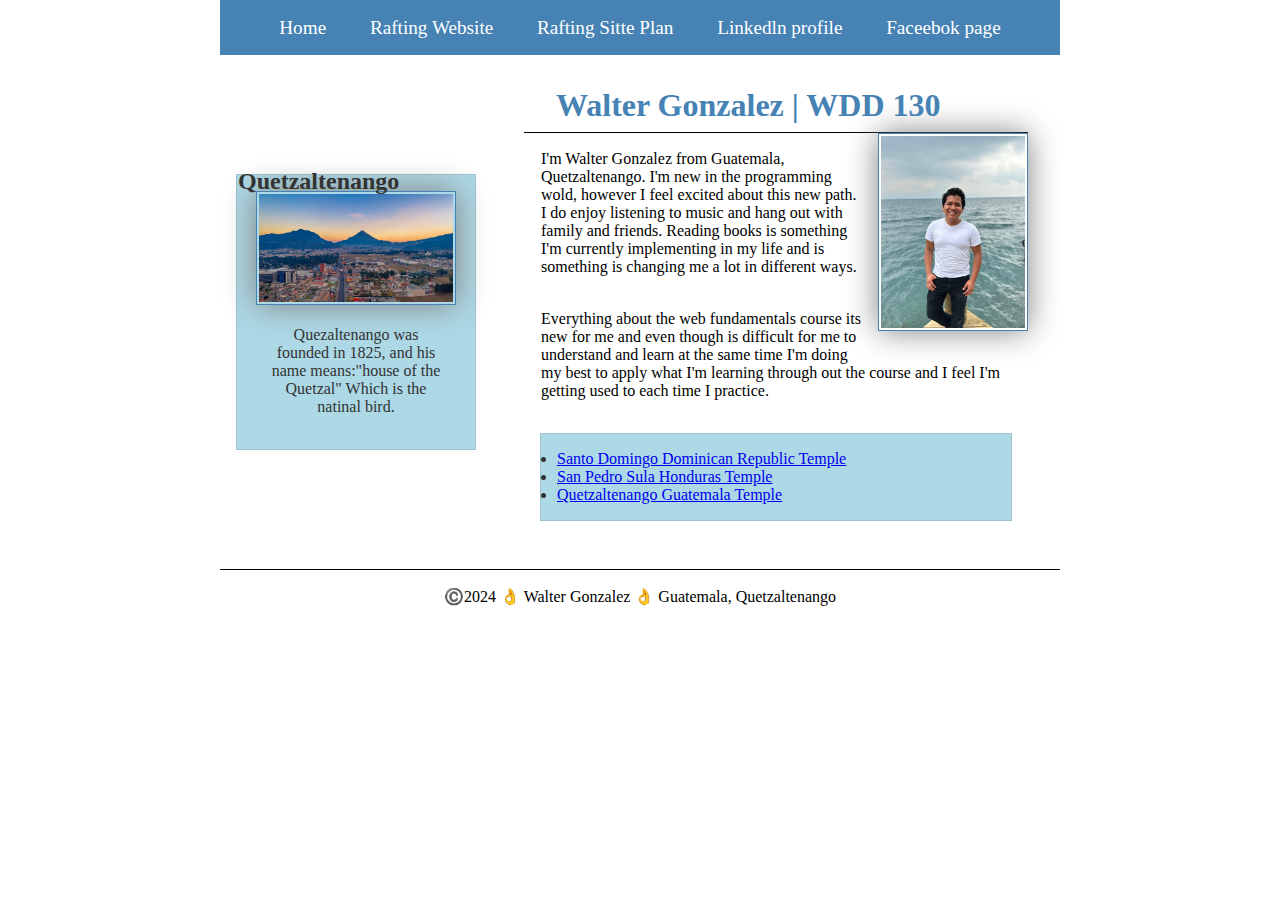
<file: index.html>
<!DOCTYPE html>
<html lang="en-US">
<head>
    
    <meta charset="UTF-8">
    <meta name="viewport" content="width=device-width, initial-scale=1.0">
    <meta name="description" content="Walter Gonzalez's BYU-Idaho WDD 130 course home page">
    <meta name="author" content="Walter Gonzalez">
    <title>Walter Gonzalez | WDD 130</title>
    <link rel="stylesheet" href="styles/styles.css">
</head>
<body>
    <header>
        <nav>
            <a href="#">Home</a>
            <a href="wwr/about.html">Rafting Website</a>
            <a href="wwr/site-plan-rafting.html">Rafting Sitte Plan</a>
            <a href="https://www.linkedin.com/in/walter-gonzalez-1a3a481b8/">Linkedln profile</a>
            <a href="https://www.facebook.com/?locale=es_LA">Faceebok page</a>
        </nav>

    </header>

    <div class="grid">
        <main>

            <h1>Walter Gonzalez | WDD 130</h1>
            <img src="images/image.jpg" alt="Walter" width="200">

            <p>I'm Walter Gonzalez from Guatemala, Quetzaltenango. I'm new in the programming wold, however I feel excited about this new path. 
                I do enjoy listening to music and hang out with family and friends. Reading books is something I'm currently implementing in my life
                and is something is changing me a lot in different ways. 
                <p>
                Everything about the web fundamentals course its new for me and even though is difficult for me to understand and learn at the same time I'm doing 
                my best to apply what I'm learning through out the course and I feel I'm getting used to each time I practice. 
                

                

                
         <ul class="box">


            <li><a href="https://www.churchofjesuschrist.org/temples/details/santo-domingo-dominican-republic-temple?lang=eng">Santo Domingo Dominican Republic Temple</a></li>
            <li><a href="https://www.churchofjesuschrist.org/temples/details/san-pedro-sula-honduras-temple?lang=eng">San Pedro Sula Honduras Temple</a></li>
            <li><a href="https://www.churchofjesuschrist.org/temples/details/quetzaltenango-guatemala-temple?lang=eng">Quetzaltenango Guatemala Temple</a></li>



        </ul>

        </main>



            <aside class="box">

                    <h2>Quetzaltenango</h2>
                    <img src="images/Quetzaltenango.jpg" alt="Quetzaltenango">
                    <p>Quezaltenango was founded in 1825, and his name means:"house of the Quetzal" Which is the natinal bird. </p>


            </aside>
    </div>

    <footer>
        <p>©️2024 👌 Walter Gonzalez 👌 Guatemala, Quetzaltenango</p>

    </footer>

</body>
<!--January 22 - 2024-->
</html>
</file>
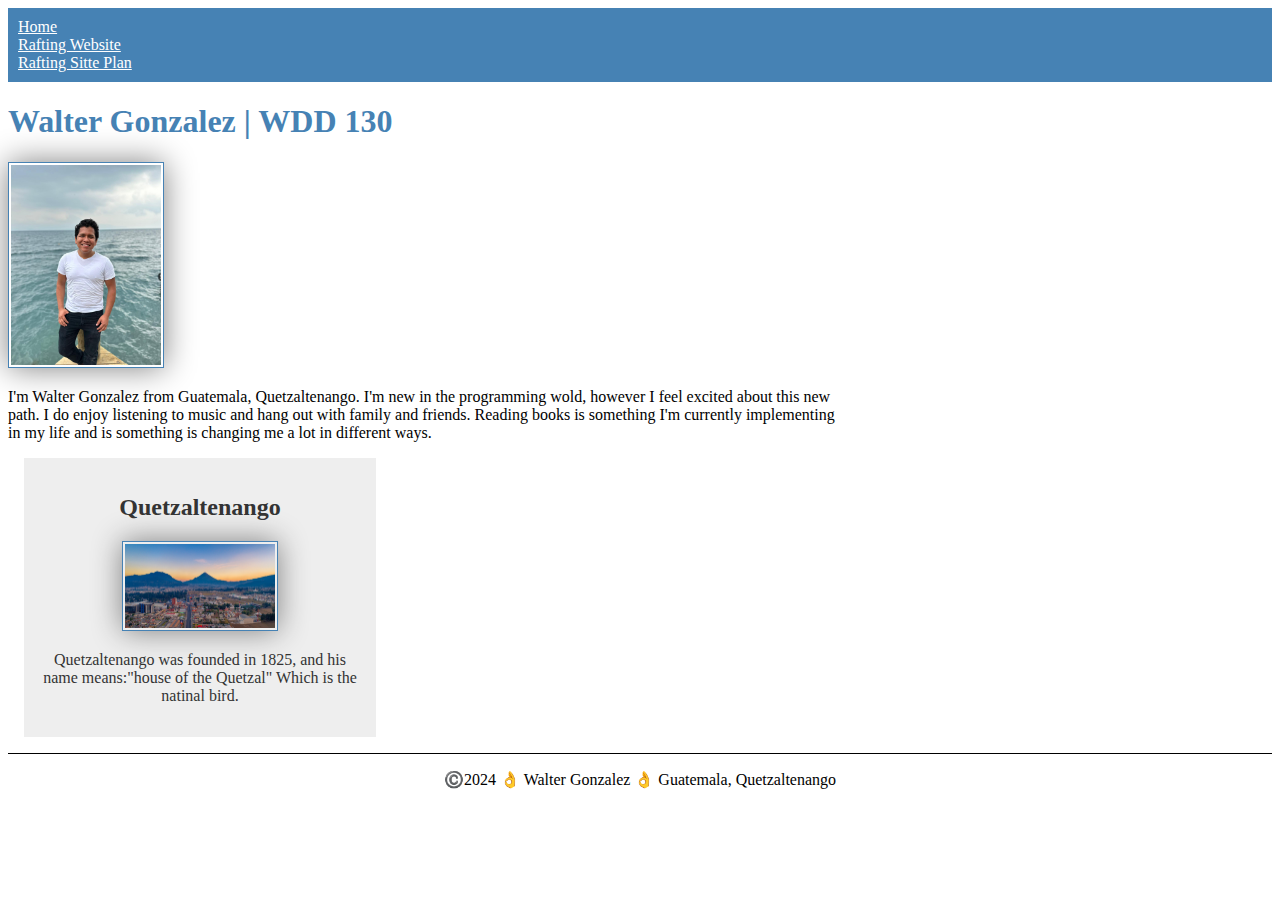
<file: week01/index.html>
<!DOCTYPE html>
<html lang="en-US">
<head>
    
    <meta charset="UTF-8">
    <meta name="viewport" content="width=device-width, initial-scale=1.0">
    <meta name="description" content="Walter Gonzalez's BYU-Idaho WDD 130 course home page">
    <meta name="author" content="Walter Gonzalez">
    <title>Walter Gonzalez | WDD 130</title>
    <link rel="stylesheet" href="styles/styles.css">
</head>
<body>
    <header>
        <nav>
            <a href="#">Home</a>
            <a href="wwr/">Rafting Website</a>
            <a href="wwr/site-plan-rafting.html">Rafting Sitte Plan</a>
        </nav>

    </header>

    <main>
        <h1>Walter Gonzalez | WDD 130</h1>
        <img src="images/image.jpg" alt="Walter" width="200">
        <p>I'm Walter Gonzalez from Guatemala, Quetzaltenango. I'm new in the programming wold, however I feel excited about this new path. 
            I do enjoy listening to music and hang out with family and friends. Reading books is something I'm currently implementing in my life
            and is something is changing me a lot in different ways. 
        </p>

        <aside>
            <h2>Quetzaltenango</h2>
            <img src="images/Quetzaltenango.jpg" alt="Quetzaltenango">
            <p>Quetzaltenango was founded in 1825, and his name means:"house of the Quetzal" Which is the natinal bird. </p>
        </aside>
    </main>

    <footer>
        <p>©️2024 👌 Walter Gonzalez 👌 Guatemala, Quetzaltenango</p>

    </footer>

</body>
</html>
</file>
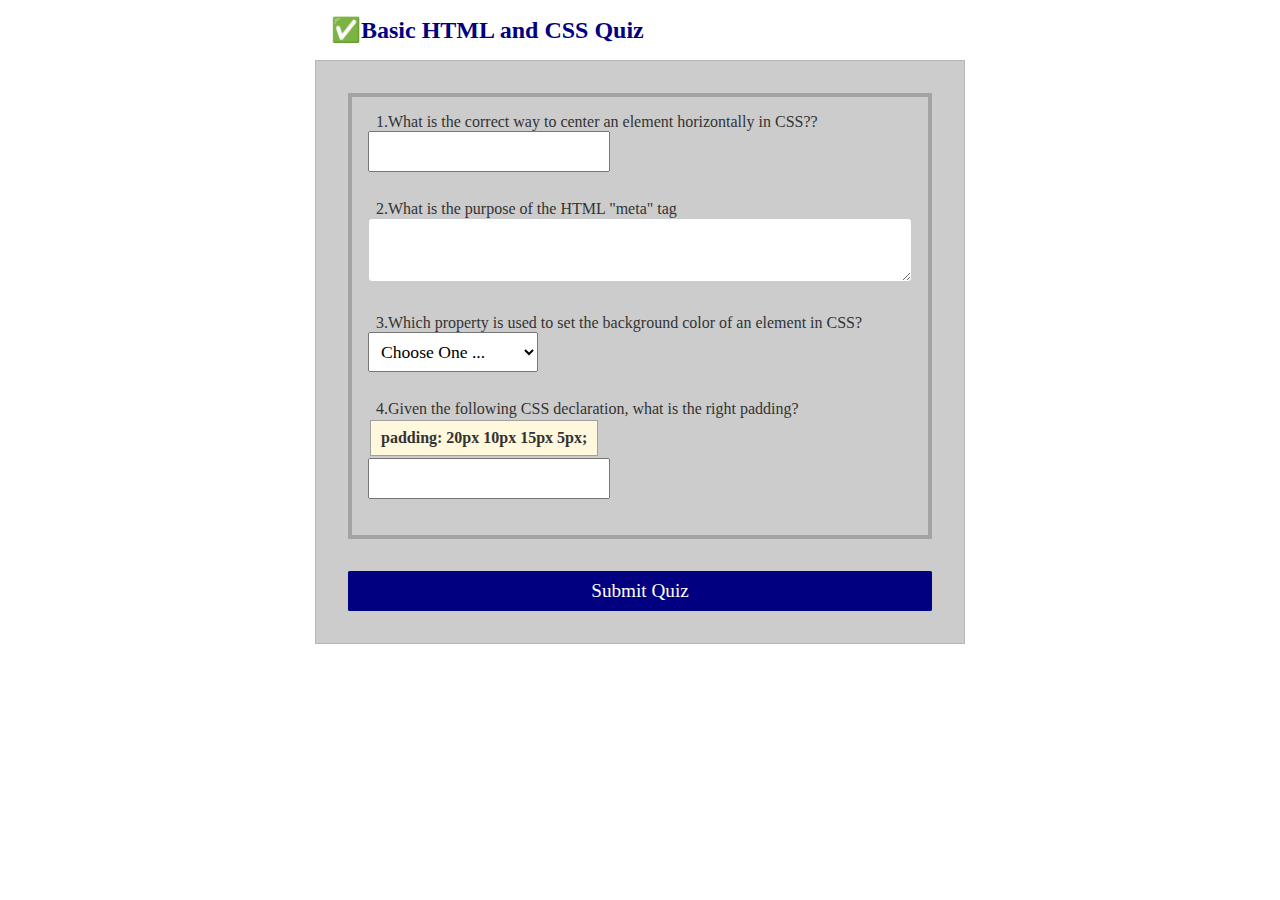
<file: quiz.html>
<!DOCTYPE html>
<html lang="en">
<head>
    <meta charset="UTF-8">
    <meta name="viewport" content="width=device-width, initial-scale=1.0">
    <title>Basic HTML and CSS Quiz</title>
    <meta name="author" content="Walter Gonzalez">
    <meta name="description" content="Quiz applying concepts learnt during week 05">
    <link rel="stylesheet" href="styles/quiz.css">
</head>
<body>
    <header>
        <h1>✅Basic HTML and CSS Quiz</h1>
    </header>

    <main>
        <form>
            <fieldset>
                <div class="form-item column2">
                    <label for="q1">1.What is the correct way to center an element horizontally in CSS??</label>
                    <input type="text" id="q1" name="q1">
                </div>


                <div class="form-item column2">
                    <label for="q2">2.What is the purpose of the HTML "meta" tag</label>
                    <textarea name="q2" id="q2" cols="150" rows="2"></textarea>

                </div>    

                <div class="form-item column1">
                    <label for="q3">3.Which property is used to set the background color of an element in CSS?</label>
                    <select name="q3" id="q3">
                        <option value="" selected disabled>Choose One ...</option>
                        <option value="color">Color</option>
                        <option value="background-color">Background-Color</option>
                        <option value="background">Background</option>
                    </select>
                </div>

                <div class="form-item column2">
                    <label for="q4">4.Given the following CSS declaration, what is the right padding?</label>
                    <table>
                        <thead>
                            <tr>
                                <th scope="row">padding: 20px 10px 15px 5px;</th>
                            </tr>
                        </thead>
                    </table>
                    
                    <input type="number" id="q4" name="q4"> 
                </div>

            </fieldset>
            <button type="submit">Submit Quiz</button>
        </form>
    </main>
    
</body>
</html>
</file>
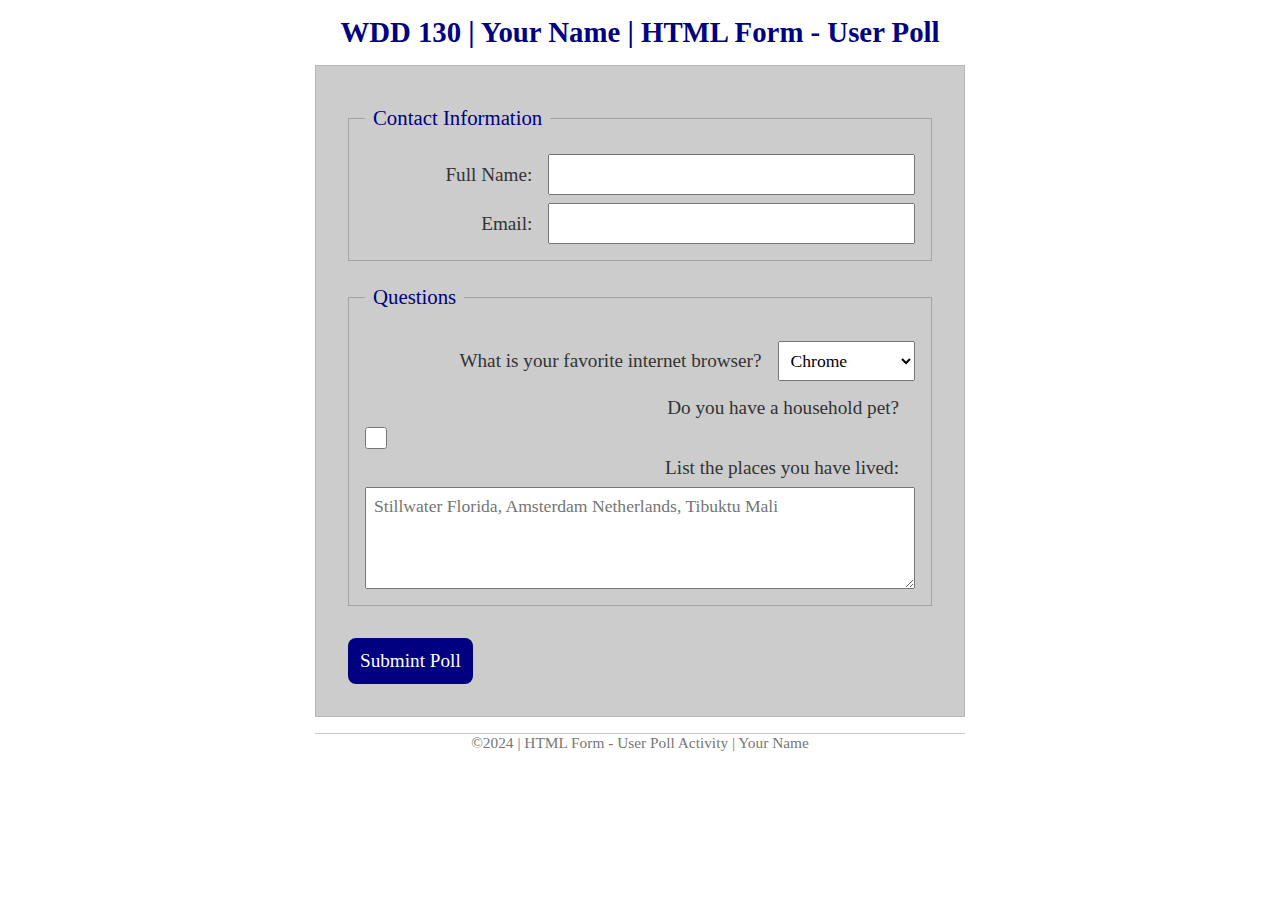
<file: 05week/poll-form.html>
<!DOCTYPE html>
<html lang="en">
<head>
    <meta charset="UTF-8">
    <meta name="viewport" content="width=device-width, initial-scale=1.0">
    <title>WDD 130 | HTML Form - User Poll</title>
    <link rel="stylesheet" href="/05week/styles/poll-form.css">
</head>
<body>
    <header>
        <h1>WDD 130 | Your Name | HTML Form - User Poll</h1>
    </header>

    <main>
        <form>
            <fieldset>
                <legend>Contact Information</legend>
                <div class="form-item column2">
                    <label for="fullname">Full Name:</label>
                    <input type="text" id="fullname" name="fullname">
                </div>

                <div class="form-item column2">
                    <label for="useremail">Email:</label>
                    <input type="email" id="useremail" name="useremail">
                </div>
            </fieldset>
            <fieldset>
                <legend>Questions</legend>
                <div class="form-item column1">
                    <label for="browser">What is your favorite internet browser?</label>
                    <select id="browser" name="browser">
                        <option value="chrome">Chrome</option>
                        <option value="firefox">Firefox</option>
                        <option value="safary">Safary</option>
                        <option value="edge">Edge</option>
                        <option value="brave">Brave</option>
                        <option value="other">Other</option>
                    </select>
                </div>
                <label for="pet">Do you have a household pet?</label>
                <input type="checkbox" id="pet" name="pet">
                <label for="feedback">List the places you have lived:</label>
                <textarea name="feedback" id="feedback" rows="4" placeholder="Stillwater Florida, Amsterdam Netherlands, Tibuktu Mali"></textarea>
            </fieldset>
            <button type="submit">Submint Poll</button>
        </form>

    </main>

    <footer>
        <p>©2024 | HTML Form - User Poll Activity | Your Name</p>
    </footer>
    
</body>
</html>
</file>
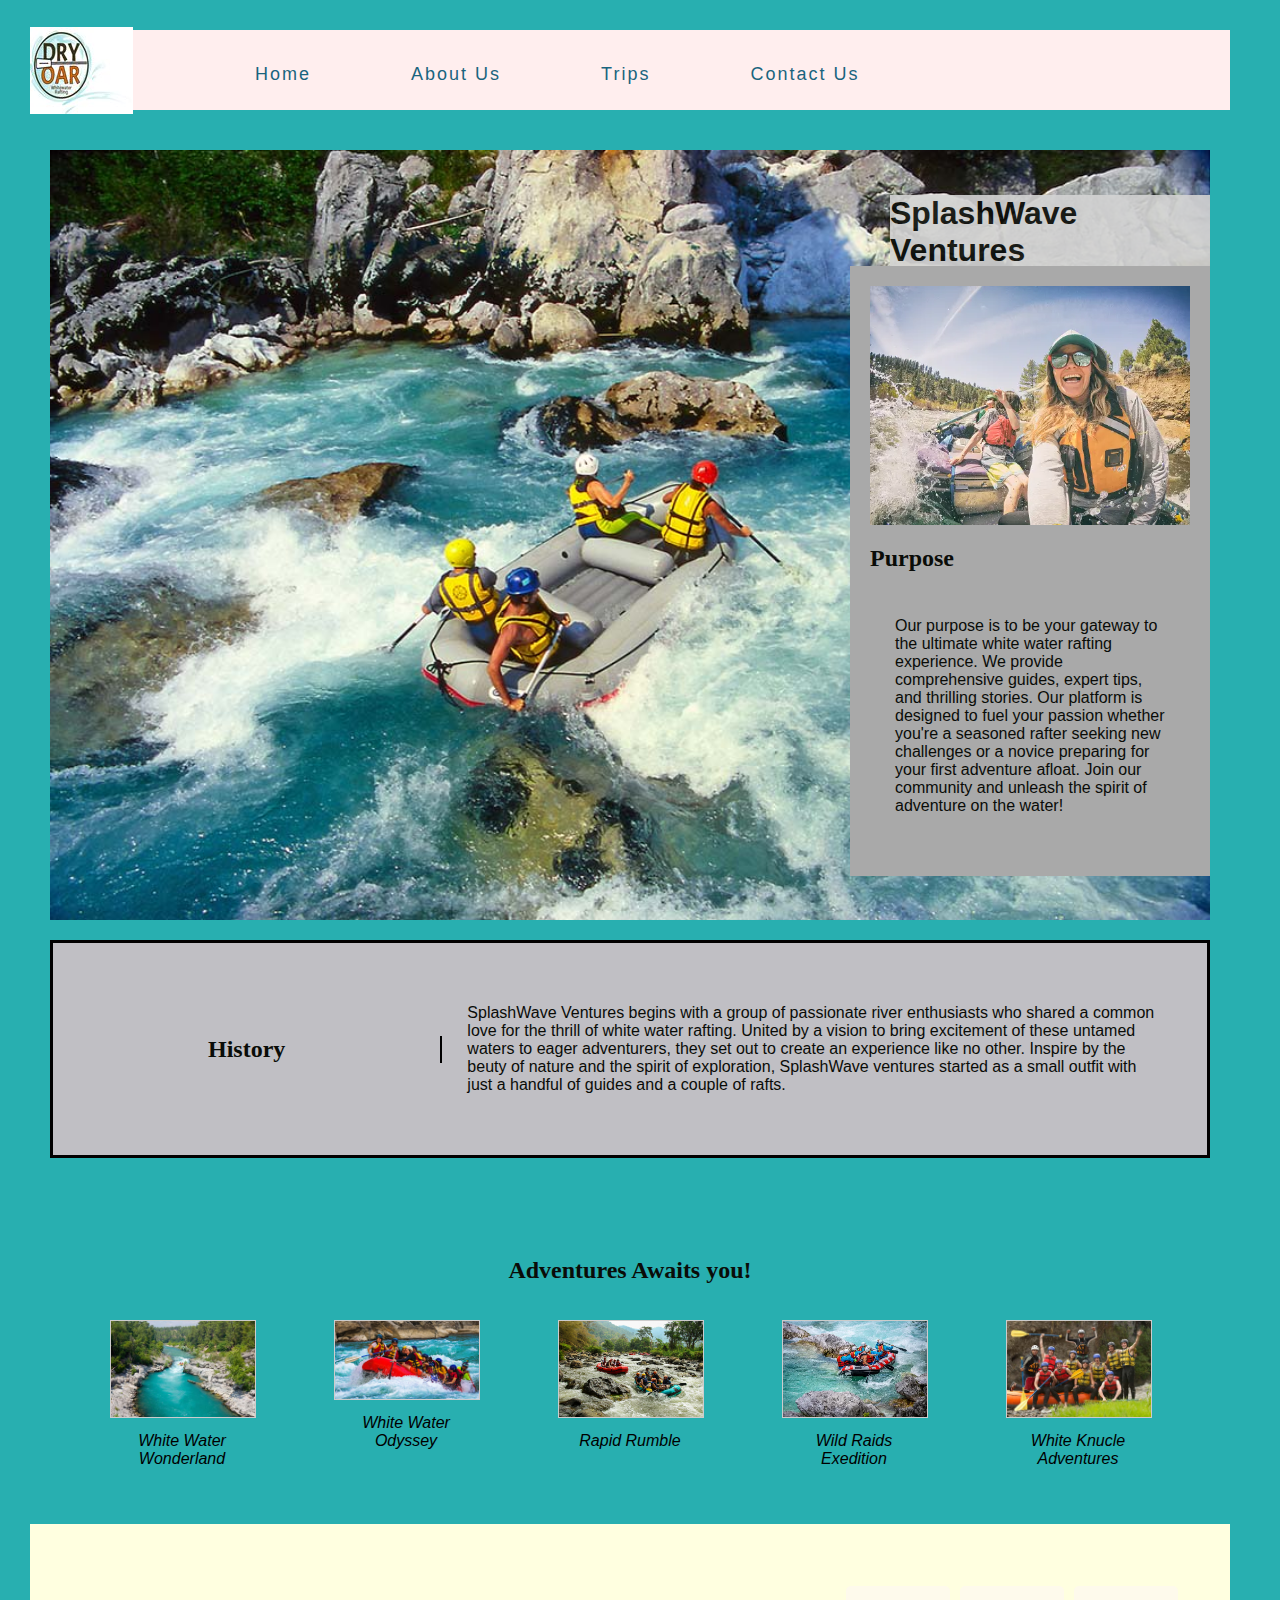
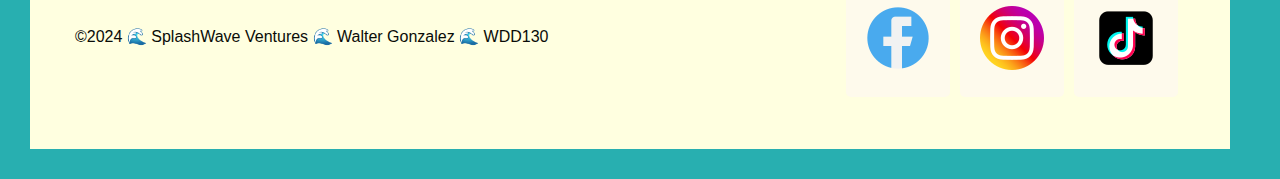
<file: wwr/about.html>
<!DOCTYPE html>
<html lang="en-Us">

<head>
    <meta charset="UTF-8">
    <meta name="viewport" content="width=device-width, initial-scale=1.0">
    <title>SplashWave Ventures </title>
    <meta name="author" content="Walter Gonzalez">
    <meta name="description" content="SplashWave Ventures is a platform founded by Walter Gonzalez, offering comprehensive guides and expert tips for white water rafting enthusiasts. 
    Discover thrilling stories and join our community to unleash the spirit of adventure on the water. Learn about our history, exciting rafting trips, and get in touch with us for your next adventure.">
    <link rel="stylesheet" href="styles/rafting.css">
</head>


<body>
  <div class="navbar">
    <div class="logo">
        <img src="images/logo_footer.jpg" alt="White Water Rafting logo">

        <nav class="menu">
            <ul>
                <li><a href="index.html">Home</a></li>
                <li><a href="about.html">About Us</a></li>
                <li><a href="trips.html">Trips</a></li>
                <li><a href="contact.html">Contact Us</a></li>
            </ul>
        </nav>
    </div>
</div>
<main>

    <div class="hero">
        <img src="images/hero.jpeg" alt="Hero image ">
        <h1>SplashWave Ventures</h1>

        <article>
            
            <img src="images/happy.jpeg" alt="happy_client">
            <h2>Purpose</h2>
            <p>Our purpose is to be your gateway to the ultimate white water rafting experience. We provide comprehensive guides, expert tips, and thrilling stories. 
            Our platform is designed to fuel your passion whether you're a seasoned rafter seeking new challenges or a novice preparing for your first adventure afloat. Join our community and unleash the spirit of adventure on the water!</p>
        
        </article>

    </div>
        <section class="history-section">

        <h2>History</h2>
        <p>SplashWave Ventures begins with a group of passionate river enthusiasts who shared a common love for the thrill of white water rafting. 
            United by a vision to bring excitement of these untamed waters to eager adventurers, they set out to create an experience like no other. 
            Inspire by the beuty of nature and the spirit of exploration, SplashWave ventures started as a small outfit with just a handful of guides and a couple of rafts. </p>
        </section>

        <section class="adventures-section">
            <h2>Adventures Awaits you!</h2>
            <div class="adventures-container">
              <figure>
                <img src="images/fisrt.jpeg" alt="Adventure 1">
                <figcaption>White Water Wonderland</figcaption>
              </figure>
              <figure>
                <img src="images/second.jpeg" alt="Adventure 2">
                <figcaption>White Water Odyssey</figcaption>
              </figure>
              <figure>
                <img src="images/third.jpeg" alt="Adventure 3">
                <figcaption>Rapid Rumble</figcaption>
              </figure>
              <figure>
                <img src="images/fourth.jpeg" alt="Adventure 4">
                <figcaption>Wild Raids Exedition</figcaption>
              </figure>
              <figure>
                <img src="images/fiveth.png" alt="Adventure 5">
                <figcaption>White Knucle Adventures</figcaption>
              </figure>
            </div>
          </section>
          

</main>

<footer>
    <p>©2024 🌊 SplashWave Ventures 🌊 Walter Gonzalez 🌊 WDD130</p>

    <nav class="sociallinks">

        <a href="https://www.facebook.com/">
        <img src="images/facebook.png" alt="facebook">
        </a>
        <a href="https://www.instagram.com/">
            <img src="images/instagram.jpg" alt="Instagram">
        </a>
        <a href="https://www.tiktok.com/es/">
            <img src="images/ticktok.png" alt="Ticktok">
        </a>

    </nav>
        

</footer>

</body>

</html>
</file>
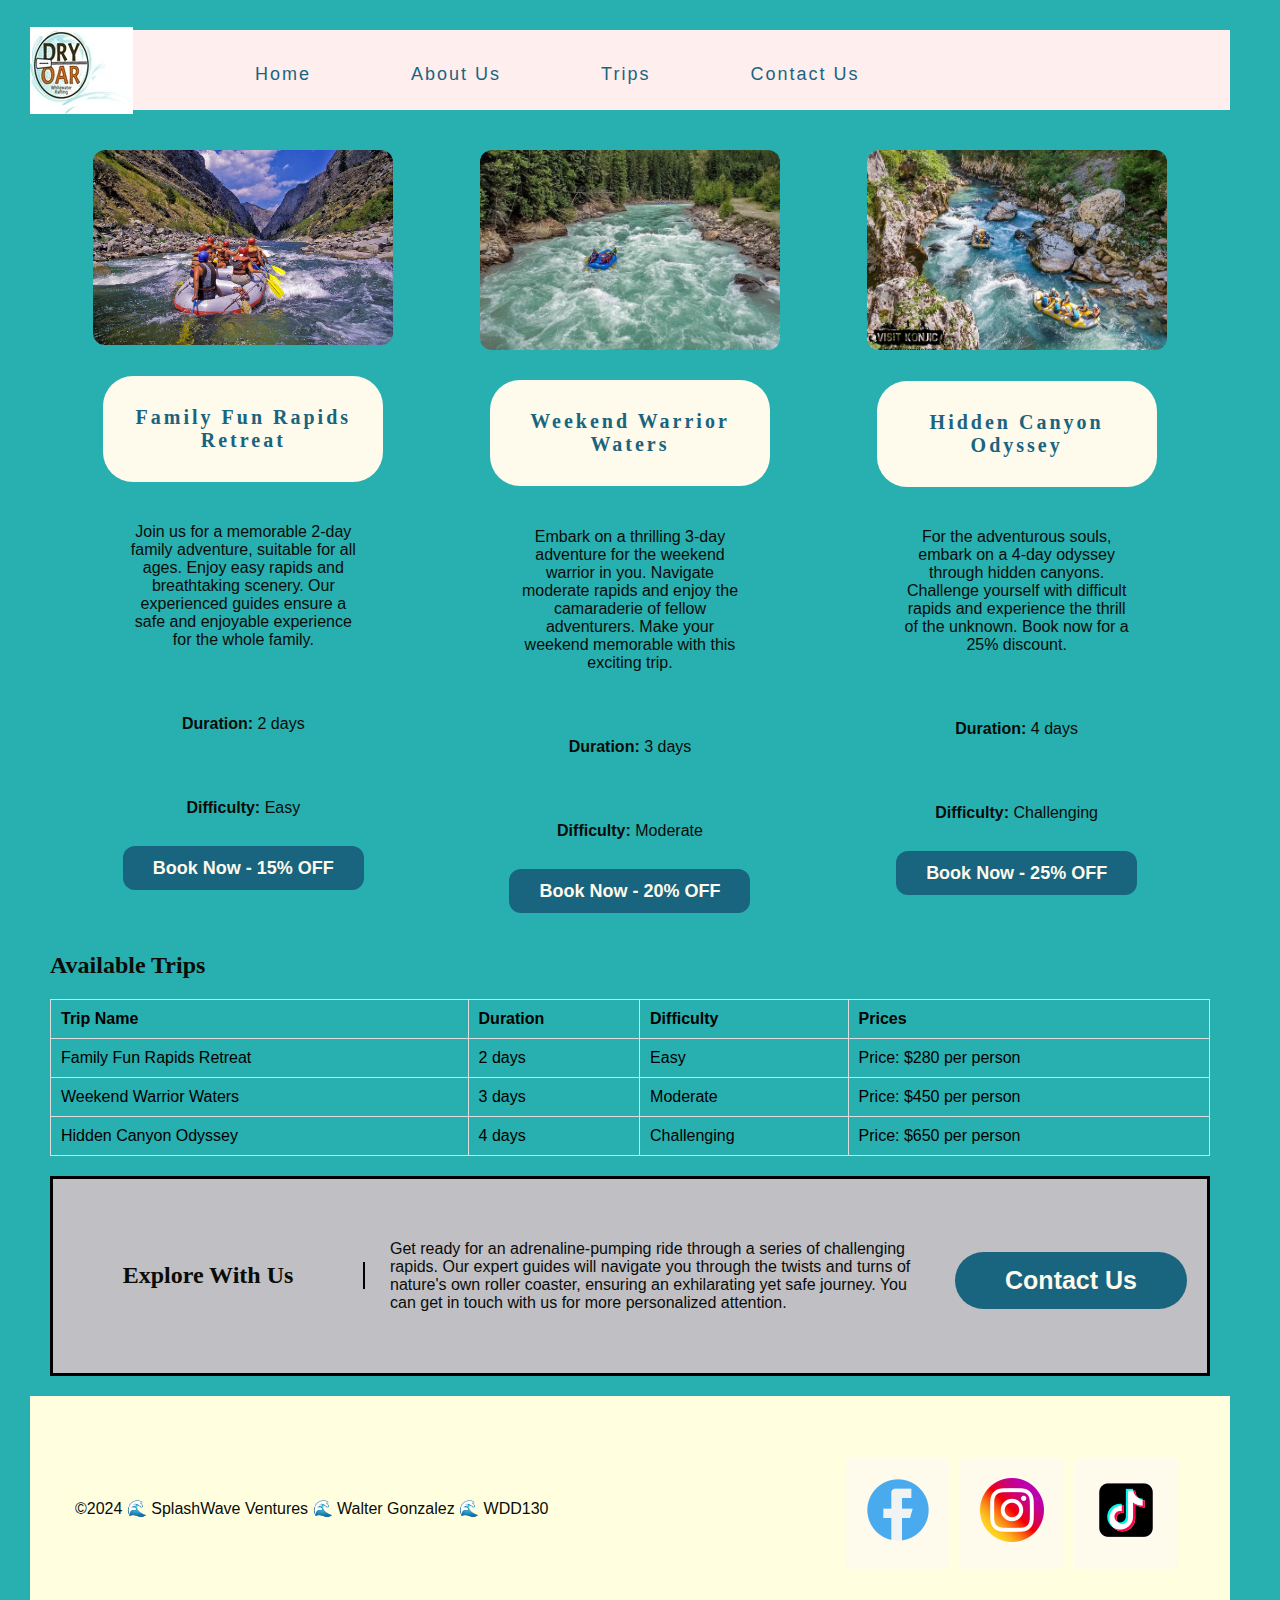
<file: wwr/trips.html>
<!DOCTYPE html>
<html lang="en-Us">

<head>
    <meta charset="UTF-8">
    <meta name="viewport" content="width=device-width, initial-scale=1.0">
    <title>SplashWave Ventures </title>
    <meta name="author" content="Walter Gonzalez">
    <meta name="description" content="SplashWave Ventures is a platform founded by Walter Gonzalez, offering comprehensive guides and expert tips for white water rafting enthusiasts. 
    Discover thrilling stories and join our community to unleash the spirit of adventure on the water. Learn about our history, exciting rafting trips, and get in touch with us for your next adventure.">
    <link rel="stylesheet" href="styles/rafting.css">
</head>


<body>
  <div class="navbar">
    <div class="logo">
        <img src="images/logo_footer.jpg" alt="White Water Rafting logo">

        <nav class="menu">
            <ul>
                <li><a href="index.html">Home</a></li>
                <li><a href="about.html">About Us</a></li>
                <li><a href="trips.html">Trips</a></li>
                <li><a href="contact.html">Contact Us</a></li>
            </ul>
        </nav>
    </div>
</div>

<main>    
<div class="body">
    
      <!-- Trip 1 -->
  
    <div class="trips">
      <div class="trip">
          <img src="images/trip1.jpg" alt="Family Fun Rapids Retreat">
          <div class="trip-details">
              <h2>Family Fun Rapids Retreat</h2>
              <p>Join us for a memorable 2-day family adventure, suitable for all ages. Enjoy easy rapids and breathtaking scenery. Our experienced guides ensure a safe and enjoyable experience for the whole family.</p>
              <div class="trip-info">
                  <p><strong>Duration:</strong> 2 days</p>
                  <p><strong>Difficulty:</strong> Easy</p>
                  <a href="#">Book Now - 15% OFF</a>
              </div>
          </div>
      </div>
    
      <!-- Trip 2 -->
      <div class="trip">
          <img src="images/trip2.jpg" alt="Weekend Warrior Waters">
          <div class="trip-details">
              <h2>Weekend Warrior Waters</h2>
              <p>Embark on a thrilling 3-day adventure for the weekend warrior in you. Navigate moderate rapids and enjoy the camaraderie of fellow adventurers. Make your weekend memorable with this exciting trip.</p>
              <div class="trip-info">
                  <p><strong>Duration:</strong> 3 days</p>
                  <p><strong>Difficulty:</strong> Moderate</p>
                  <a href="#">Book Now - 20% OFF</a>
              </div>
          </div>
      </div>
    
      <!-- Trip 3 -->
      <div class="trip">
          <img src="images/trip3.jpg" alt="Hidden Canyon Odyssey">
          <div class="trip-details">
              <h2>Hidden Canyon Odyssey</h2>
              <p>For the adventurous souls, embark on a 4-day odyssey through hidden canyons. Challenge yourself with difficult rapids and experience the thrill of the unknown. Book now for a 25% discount.</p>
              <div class="trip-info">
                  <p><strong>Duration:</strong> 4 days</p>
                  <p><strong>Difficulty:</strong> Challenging</p>
                  <a href="#">Book Now - 25% OFF</a>
              </div>
          </div>
      </div>
  </div>
  
  <div class="trips-info">
    <h2>Available Trips</h2>
    <table>
        <tr>
            <th>Trip Name</th>
            <th>Duration</th>
            <th>Difficulty</th>
            <th>Prices</th>
        </tr>
        <tr>
            <td>Family Fun Rapids Retreat</td>
            <td>2 days</td>
            <td>Easy</td>
            <td>Price: $280 per person</td>
        </tr>
        <tr>
            <td>Weekend Warrior Waters</td>
            <td>3 days</td>
            <td>Moderate</td>
            <td>Price: $450 per person</td>
        </tr>
        <tr>
            <td>Hidden Canyon Odyssey</td>
            <td>4 days</td>
            <td>Challenging</td>
            <td>Price: $650 per person</td>
        </tr>
    </table>
  </div>
</div>


<section class="history-section">
  <h2>Explore With Us</h2>
  
  <p>Get ready for an adrenaline-pumping ride through a series of challenging rapids. Our expert guides will navigate you through the twists and turns of nature's own roller coaster, ensuring an exhilarating yet safe journey. You can get in touch with us for more personalized attention. </p>
  <a href="contact.html">Contact Us</a>  

</section>

</main>

<footer>
    <p>©2024 🌊 SplashWave Ventures 🌊 Walter Gonzalez 🌊 WDD130</p>

    <nav class="sociallinks">

        <a href="https://www.facebook.com/">
        <img src="images/facebook.png" alt="facebook">
        </a>
        <a href="https://www.instagram.com/">
            <img src="images/instagram.jpg" alt="Instagram">
        </a>
        <a href="https://www.tiktok.com/es/">
            <img src="images/ticktok.png" alt="Ticktok">
        </a>

    </nav>
        

</footer>

</body>

</html>
</file>
<file: styles/styles.css>
* {
    margin: 0;
    padding: 0;
    box-sizing: border-box;
}

nav {
    background-color: steelblue;
    padding: 1rem;
    display: flex;
    justify-content: space-evenly;
    align-items: center;
}

nav a {
    color: white; 
    display: block;
    padding: 0.5px;
    text-decoration: none;
    font-size: 1.2rem;
    font-weight: 700px;
    color: #fff;
}

h1 {
    color: steelblue;
    text-indent: 2rem;
    padding-bottom: 0.5rem;
    border-bottom: 1px solid #000;
}

img {
    width: 150px;
    height: auto;
    border: 1px solid steelblue;
    padding: 2px;
    box-shadow: 0 0 30px gray;
    
}

p {
    padding: 17px;

    
}

main {
    max-width: 840px;
    grid-column: 2;
    margin: 1rem;
    padding: 1rem;
   

}

aside {

    width:15rem;
    margin: 1rem;
    border: 1px solid rgba(0, 0, 0, 0.2); 
    padding: 1rem;
    background-color: #eee;
    color: #333;
    text-align: center;
    position: relative;
    grid-row: 1/2;
    
}

aside img {
    width: 200px;
    height: auto;
    
    
    
}

main img {
    
    width: 150px;
    height: auto;
    float: right;
    margin: 0 0 1rem 1rem;
      
    
}

footer {
    margin-top: 15px;
    border-top: 1px solid #000;
    text-align: center;
}

/* Class selectors */

.box {
    margin: 1rem;
    border: 1px solid rgba(0, 0, 0,.1);
    padding: 1rem;
    background-color: lightblue;
    color: #333;
}


aside h2 {
    position: absolute;
    top: -7px;
    left: 1px;
}

header, footer, .grid {
    max-width: 840px;
    margin: 0 auto;
}

.grid {
    display: grid;
    align-items: center;
    grid-column: 1/2;
    grid-row: 1/2;

}
</file>
<file: week01/styles/styles.css>
nav {
    background-color: steelblue;
    padding: 10px;
}

nav a {
    color: white; 
    display: block;
    padding: 20 px;
}

h1 {
    color: steelblue;
}

img {
    width: 150px;
    height: auto;
    border: 1px solid steelblue;
    padding: 2px;
    box-shadow: 0 0 30px gray;
}

p {
    padding: 0;
}

main {
    max-width: 840px;
}

aside {

    width: 20rem;
    margin: 1rem;
    border: 1 px solid rgba(0, 0, 0, 0.2); 
    padding: 1rem;
    background-color: #eee;
    color: #333;
    text-align: center;
}

aside img {
    width: 200px;
    height: auto;
}

main img {
    width: 150px;
    height: auto;
}

footer {
    margin-top: 15px;
    border-top: 1px solid #000;
    text-align: center;
}
</file>
<file: styles/quiz.css>
@font-face { font-family: Roboto; 
    src: url('https://fonts.googleapis.com/css2?family=Roboto&display=swap');}

* {
    margin: 0;
    padding: 0;
    box-sizing: border-box;
}

body {
    font-family: Roboto;
    font-size: 1em;
    color: #333;
    background: #fff;
}

header {
    margin: 0 auto;
    width: 650px;
}

h1 {
    margin: 1rem;
    font-size: 1.5em;
    color: navy;
    text-align: left;
}

form {
    width: 650px;
    margin: 0 auto;
    padding: 1rem;
    border: 1px solid rgba(0, 0, 0, 0.1);
    background-color: #ccc;
    display: grid;
}

fieldset {
    display: grid;
    grid-gap: .5rem;
    margin: 1rem;
    border: 4px solid rgba(0, 0, 0, 0.2);
    padding: 1rem;

}

label, input, button, select, textarea {
    font-family: 'Times New Roman', Times, serif;
}

label {
    margin: 0.5rem;
    border-radius: 0.1rem;
   
}

input, select, textarea {
    padding: 0.5rem;
    font-size: 1.1rem;
}


button {
    margin: 1rem;
    background-color: navy;
    color: #fff;
    border: none;
    border-radius: .1rem;
    padding: .55rem;
    font-size: 1.2rem;  

}

th {
    border: 1px solid rgb(160 160 160);
    padding: 8px 10px;
    background-color: cornsilk;
  }
  

.form-item {
    margin-bottom: 20px;
}

.column1,
.column2 {
    width: 100%;
   
   
}

textarea {
    width: 100%;
    padding: 10px;
    border: 1px solid #ccc;
    border-radius: 4px;
    resize: vertical;
}

button[type="submit"]:hover {
    background-color: #0056b3;
}
</file>
<file: 05week/styles/poll-form.css>
@font-face { font-family: Roboto; 
    src: url('https://fonts.googleapis.com/css2?family=Roboto&display=swap');}


* {
    margin: 0;
    padding: 0;
    box-sizing: border-box;
}

body {
    font-family: Roboto;
    font-size: 1.2em;
    color: #333;
    background: #fff;
}

header {
    margin: 0 auto;
    width: 650px;
}

h1 {
    margin: 1rem;
    font-size: 1.5em;
    color: navy;
    text-align: center;
}

form {
    width: 650px;
    margin: 0 auto;
    padding: 1rem;
    border: 1px solid rgba(0, 0, 0, 0.1);
    background-color: #ccc;
}

fieldset {
    display: grid;
    grid-gap: .5rem;
    margin: 1rem;
    border: 1px solid rgba(0, 0, 0, 0.2);
    padding: 1rem;

}

legend {
    padding: 0.5rem;
    color: navy;
    font-size: 1.3rem;
}

label, input, button, select, textarea {
    font-family: 'Times New Roman', Times, serif;
}

label {
    text-align: right;
    padding-right: 1rem;
}

input, select, textarea {
    padding: 0.5rem;
    font-size: 1.1rem;
}

input[type="checkbox"] {
    width: 22px;
    height: 22px;
    vertical-align: bottom;
    
}

button {
    margin: 1rem;
    background-color: navy;
    color: #fff;
    border: none;
    border-radius: .5rem;
    padding: .75rem;
    font-size: 1.2rem;  

}

button:hover {
    background-color: darkgreen;
}


footer {
    margin: 1rem auto 0;
    width: 650px;
    text-align: center;
    font-size: 0.8em;
    color: #777;
    border-top: 1px solid #ccc;
    
}

.form-item {
    display: grid;
    align-items: center;
}

.column1 {
    grid-template-columns: 3fr 1fr;
    margin: 0.5rem 0;
}

.column2 {
    grid-template-columns: 1fr 2fr;
}
</file>
<file: wwr/styles/rafting.css>
@font-face { font-family: Roboto; 
    src: url('https://fonts.googleapis.com/css2?family=Roboto&display=swap');}

:root{
    --primary-color: #19647E;
    --secondary-color: #0A0C08; 
    --third-color: #EE964B;
    --accent1-color: #FEFAEC;
    --accent2-color: #28AFB0;
         
    --heading-font: 'Roboto', Roboto;
    --paragraph-font: 'Roboto' Roboto;
    
    --nav-background-color: var(--accent2-color);
    --nav-link-color: var(--secondary-color);
    --nav-hover-link-color: var(--primary-color);
    --nav-hover-background-color: var(--third-color);
}

h2, h3, h4, h5, h6 {
    font-family: var(--heading-font);
    color: var(--secondary-color);
}

p{

    color: var(--secondary-color);
    padding: 25px;

}

a{

    color: var(--secondary-color);

}

body {
    font-family: var(--paragraph-font);
    text-align: left;
    margin: auto;
    padding: 30px;
    max-width: 1200px;
    background: linear-gradient(90deg,  #28AFB0 30%, #28AFB0 100%)
    
    
}

a:link {

    text-decoration: none;
    
}


.hero{
    position: relative;
    margin-top: 20px;

}

.hero img {
    
    display: block;
    width: 100%;
    height: auto;
}



.hero h1 {
    position: absolute;
    top: 3%;
    left: 840px;
    background-color: lightgrey;
    opacity: .9;
    color: var(--secondary-color);
}

article {
    position: absolute;
    top: 15%;
    left: 800px;
    background-color: darkgrey;
    padding: 20px;
    opacity: 9;
    

}

.article h2{
    position: absolute;
    top: 1px;
    right: 5px;
    
}

nav {
    padding: 2rem;
    display: flex;
    justify-content: space-evenly;
    align-items: center;
    font-size: 30px;
}

.navbar {
    width: 100%;
    height: 80px;
    background-color: #fee;
    display: flex;
    justify-content: space-around;
    align-items: center;
    text-align: center;  
}

.logo{
    display: flex;
    align-items: center;
    width: 100%;
    height: 90px;
    
}

.menu {
    display: flex;
    justify-content: space-around;
    align-items: center;
    
}

.menu ul{
    list-style-type: none;
    display: flex;
    align-items: center;

}

.menu ul a { 
    text-decoration: none;
    color: var(--primary-color);
    padding: 5px 50px;
    letter-spacing: 2px;
    font-size: 18px;
    align-items: center;
}

.menu ul a:hover { 
    border-bottom: 4px solid darkgreen;
    transition: 0.4s;
}

.history-section {
    background-color: #c0bfc4;
    padding: 20px;
    margin-top: 20px;
    display: flex;
    border: 3px solid black;
    align-items: center;
    justify-content: center;
    
}

.history-section h2 {
    color: var(--secondary-color);
    flex: 1;
    margin: 0;
    border-right: 2px solid black;
    padding-right: 20px;
    text-align: center;
    height: 100%;

}

.history-section p {
    color: var(--secondary-color);
    flex: 2;
    height: 100%;
}

.adventures-section {
    padding: 20px;
    text-align: center;
    
  }

  .adventures-section h2 {
    color: var(--secondary-color);
    margin-top: 7%;
  }

  .adventures-container {
    display: flex;
    justify-content: space-between;
  }
  
  .adventures-container figure {
    flex: 1; 
    text-align: center;
  }
  
  .adventures-container img {
    width: 100%;
    height: auto;
    border: 1px solid #ccc; 
  }
  
  .adventures-container figcaption {
    margin-top: 10px;
    font-style: italic;
  }
  
footer {
    background-color: lightyellow;
    padding: 20px;
    display: flex;
    justify-content: space-between;
    align-items: center;
}

.sociallinks {
    display: flex;

}

.sociallinks a {
    margin-left: 10px;
    background: var(--accent1-color);
    
}

.contactUs {
    position: relative;
    width: 80%;
    padding: 40px 100px;

}

.contactUs .title {
    display: flex;
    justify-content: center;
    align-items: center;
    font-size: 2em;
    color: var(--accent1-color);
}

.contactUs .title h1 {

    color: var(--secondary-color);
    font-weight: 500;
}


.form {
    grid-area: form;
}

.info {
    grid-area: info;
}

.map {
    grid-area: map;
}

.contact {
    padding: 40px;
    background-color: var(--accent1-color);
    box-shadow: 0 5px 35px rgba(0, 0, 0, 1);
}

.box {
    position: relative;
    display: grid;
    grid-template-columns: 2fr 1fr;
    grid-template-rows: 5fr 8fr;
    grid-template-areas: 
    "form info"
    "form map";
    grid-gap: 20px;
    margin-top: 20px;
}

.contact h3 {

    color: #0e3959;
    font-weight: 500;
    font-size: 1.4em;
    margin-bottom: 10px;
}

.formbox {
    position: relative;
    width: 100%;
}

.formbox .row50 {
    display: flex;
    gap: 20px;

}

.inputbox {
    display: flex;
    flex-direction: column;
    margin-bottom: 10px;
    width: 50%;
}

.formbox .row100 .inputbox {
    width: 100%;
}

.inputbox label {
    color: var(--primary-color);
    margin-top: 10px;
    margin-bottom: 5px;
    font-weight: 500;
}

.inputbox input {
    padding: 10px;
    font-size: 1.1em;
    outline: none;
    border: 1px solid #333;
}

.inputbox textarea {
    padding: 10px;
    font-size: 1.1em;
    outline: none;
    border: 1px solid #333;
    resize: none;
    min-height: 220px;
    margin-bottom: 10px;

}

button {
    background: var(--primary-color);
    color: var(--accent1-color);
    border: none;
    font-size: 1.1em;
    max-width: 120px;
    font-weight: 500;
    cursor: pointer;
    padding: 14px 15px;  

}

button:hover {
    background-color: darkgreen;
}

.info {
    background: var(--primary-color);
}

.info h3 {
    color: var(--accent1-color);
}

.info .infobox div {
    display: flex;
    align-items: center;
    margin-bottom: 10px;
}

.info .infobox div span {
    min-width: 40px;
    height: 40px;
    align-items: center;
    color: var(--accent1-color);
    background: #18b7ff;
    display: flex;
    justify-content: center;
    font-size: 1.5em;
    border-radius: 50%;
    margin-right: 15px;
    
}

.info .infobox div a {
    color: var(--accent1-color);
    text-decoration: none;
}

.map {
    padding: 0;
}

.map iframe {
    width: 100%;
    height: 100%;
}

/*final proyect starts here */

body {
    margin: 0;
    font-family: 'Arial', sans-serif;
    
}

header {
    text-align: center;
    background: var(--accent1-color);
    color: #fff;
    padding: 1em;
    
    
}

.container {
    color: var(--accent1-color);
    border: 5px solid black;
    position: relative;
    margin-top: 20px;
    
}

.container img {
    display: block;
    width: 100%;
    height: 100vh;

}

.container h1 {
    position: absolute;
    top: 3%;
    right: 50px;
    background-color: lightgrey;
    opacity: .9;
    color: var(--secondary-color);
}

h1 {
    font-size: 2em;
}

main {
    padding: 20px;
    
}

.grid-container {
    display: grid;
    grid-template-columns: repeat(auto-fit, minmax(250px, 1fr));
    gap: 20px;
}

.cta img {

    width: 100%;
    height: 100vh;
    height: 67%;
}

a {
    
    padding: 20px 20px;
    
    color: #fff;
    text-decoration: none;
    border-radius: 5px;
    margin-top: 10px;
}


.form {
    padding: 40px;
    background-color: var(--accent1-color);
    box-shadow: 0 5px 35px rgba(0, 0, 0, 0.15);
}
 
.cta,
.newsletter {
    
    border: 3px solid black;
    position: relative;
    margin-top: 20px;
    padding: 20px;
    display: table-column;
    background-color: var(--primary-color);

}

.cta h2, .newsletter h2 {
    color: var(--accent1-color);
}

.cta a {
    background: var(--secondary-color);
    color: var(--accent1-color);
    border: none;
    font-size: 1.1em;
    max-width: 120px;
    font-weight: 500;
    cursor: pointer;
    padding: 14px 15px;  
    
}

.grid-container button {
    background-color: var(--secondary-color);
    color: var(--accent1-color);
}

button:hover {
    background-color: darkgreen;
}

.purpose_offering {
    background-color: #c0bfc4;
    padding: 20px;
    margin-top: 20px;
    display: flex;
    border: 3px solid black;
    align-items: center;
    justify-content: center;
}

.purpose_offering h2 {
    color: var(--secondary-color);
    flex: 1;
    margin: 0;
    position: absolute;
    top: 230%;
    left: 37%;
  
}

.purpose_offering p {
    color: var(--secondary-color);
    flex: 2;
    height: 100%;
}

.purpose_offering2 {
    background-color: #c0bfc4;
    padding: 20px;
    margin-top: 20px;
    display: flex;
    border: 3px solid black;
    align-items: center;
    justify-content: center;
}

.purpose_offering2 h2 {
    color: var(--secondary-color);
    flex: 1;
    margin: 0;
    position: absolute;
    top: 290%;
    left: 37%;
  
}

.purpose_offering2 p {
    color: var(--secondary-color);
    flex: 2;
    height: 100%;
}

/*Trips*/

/*CONTACT US PART*/

.history-section a {
    text-decoration: none;
    color: var(--accent1-color);
    font-size: 25px;
    font-weight: bold;
    border-radius: 45px;
    padding: 14px 50px;
    background-color: var(--primary-color);

}

.history-section a:hover {
    background-color: darkgreen;
    letter-spacing: 3px;
    transition: 0.6s;
}
/*Here FINISH CONTACT US PART*/

/*HERE STARTS THE TITLE FOR EACH IMAGE*/
.trip {
    display: inline;
    text-align: center;
    border-radius: 12px; 
}

.trip h2 {
    color: var(--primary-color);
    font-size: 20px;
    letter-spacing: 3px;
    border-radius: 30px;
    padding: 30px 30px;
    background-color: var(--accent1-color);
    
}

.trip a {
    text-decoration: none;
    color: var(--accent1-color);
    font-weight: bold;
    font-size: 18px;
    border-radius: 12px;
    padding: 12px 30px;
    background-color: var(--primary-color);
}

.trip a:hover{
    background-color: darkgreen;
    letter-spacing: 2px;
    transition: 0.6s;
}

/* Add these styles for the table and trips-info */
.trips-info {
    margin-top: 20px;
}

table {
    width: 100%;
    border-collapse: collapse;
    margin-top: 20px;
}

table, th, td {
    border: 1px solid #ddd;
}

th, td {
    padding: 10px;
    text-align: left;
}

/* Additional styling for better aesthetics */
.places {
    margin-bottom: 30px;
}

.places img {
    max-width: 100%;
    height: auto;
}

/*tryouts/*

/* Add these styles for the updated trips layout */
.trips {
    display: flex;
    flex-wrap: wrap;
    justify-content: space-around;
}

.trip {
    width: 300px;
    margin: 20px;
    text-align: center;
}

.trip img {
    width: 100%;
    border-radius: 12px;
}

.trip-details {
    padding: 10px;
}

.trip-info {
    margin-top: 10px;
}

/* Additional styling for better aesthetics */
.places img {
    max-width: 100%;
    height: auto;
}
</file>
